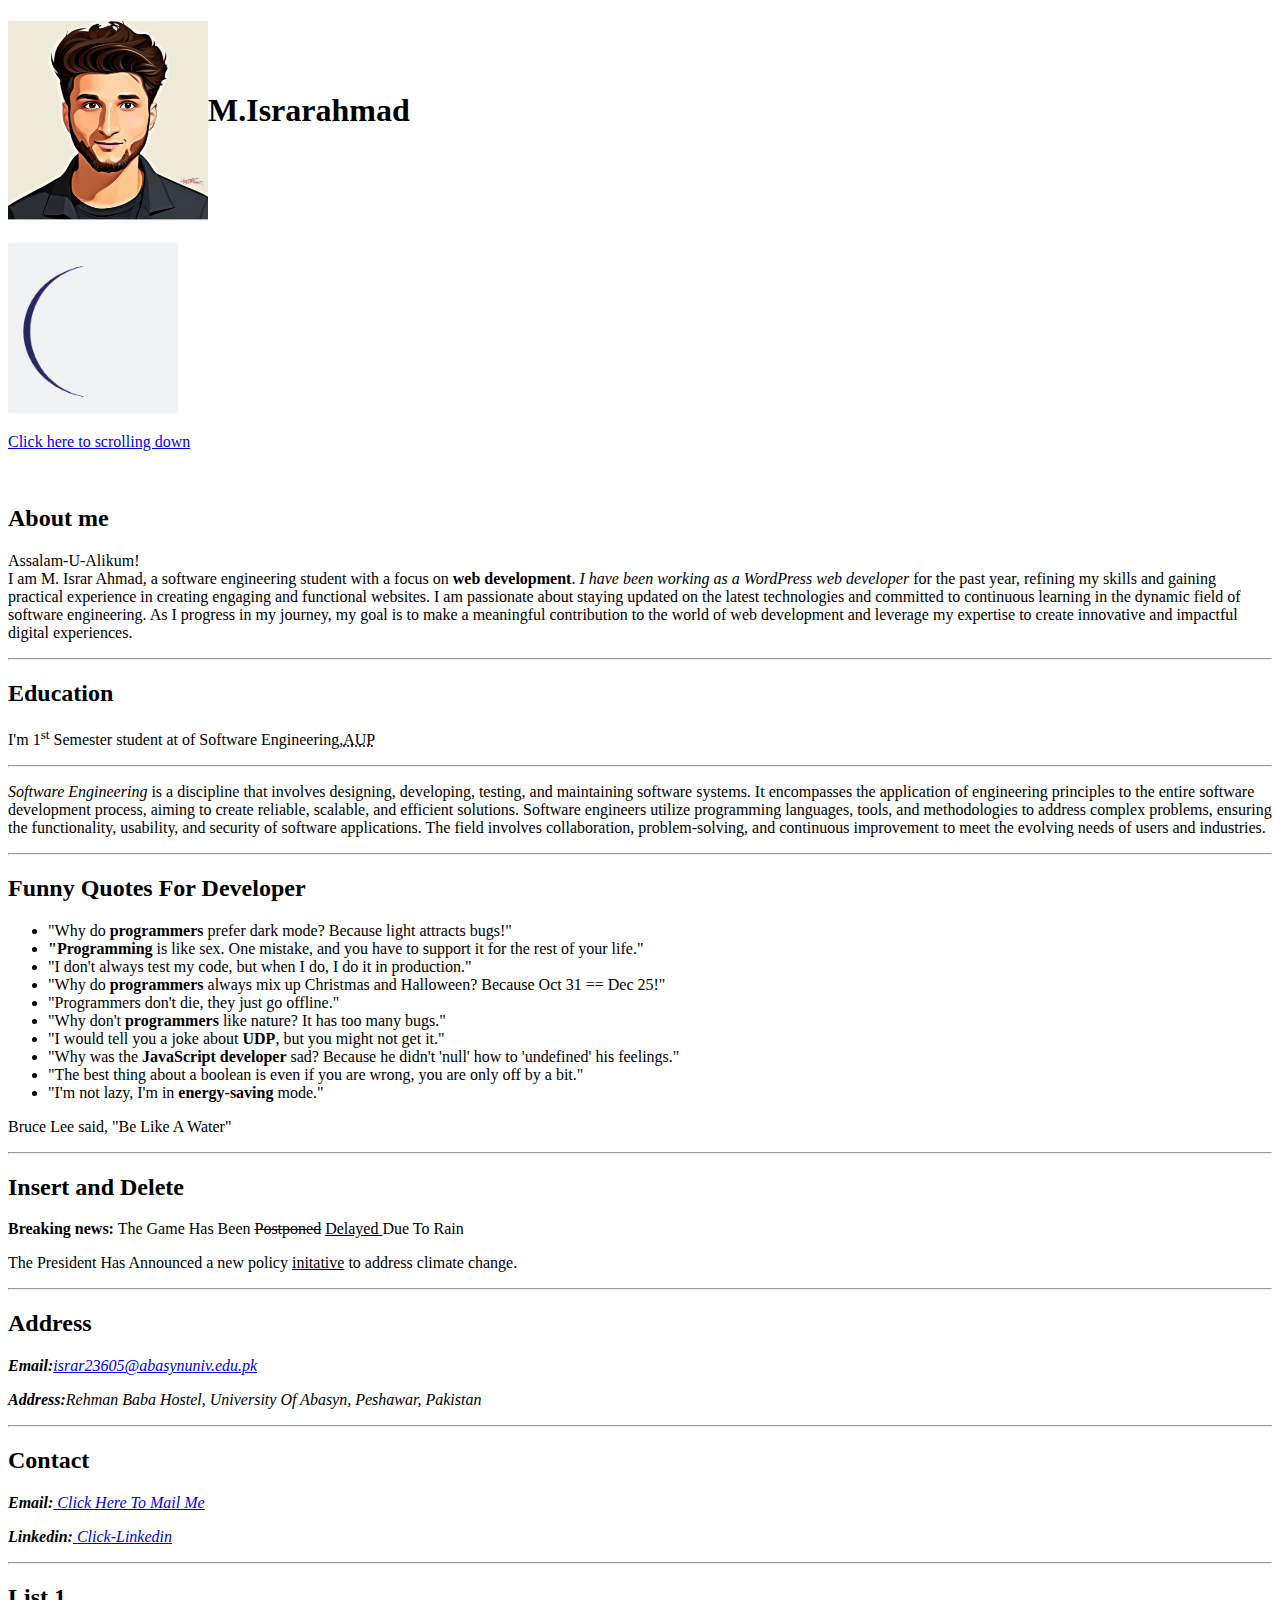
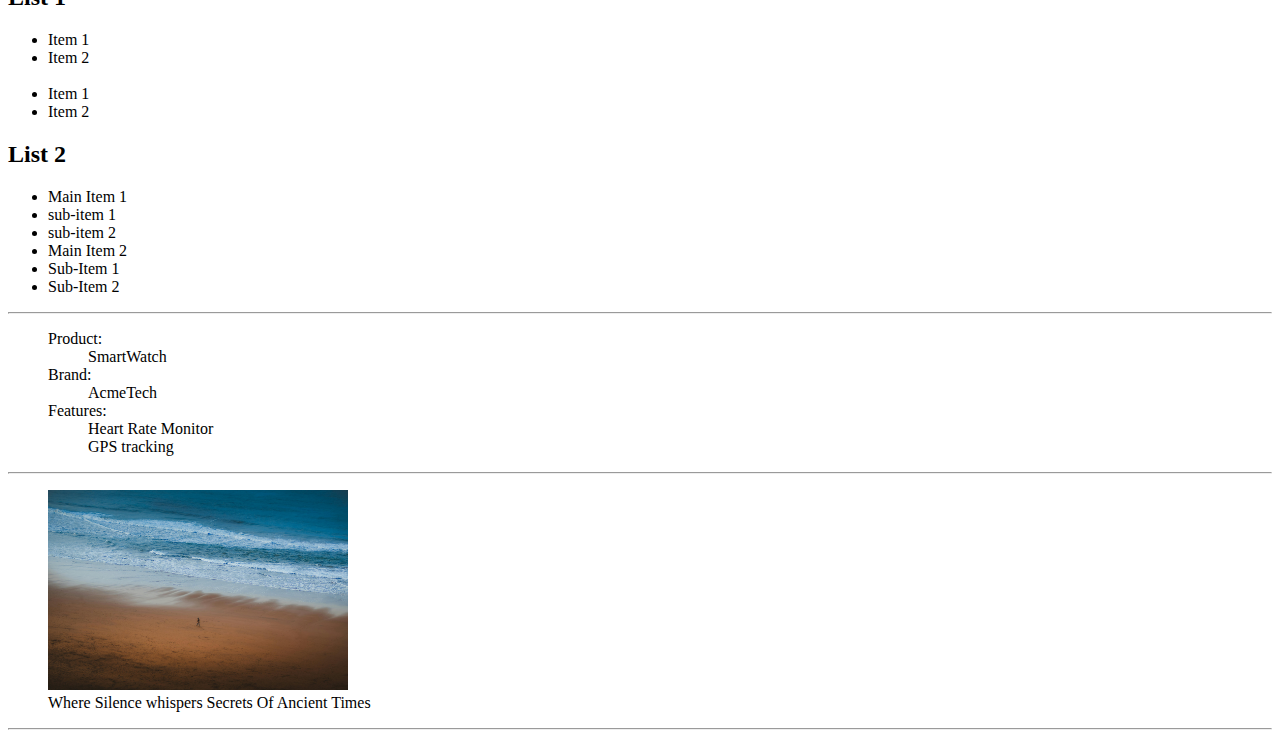
<file: 1st Assignment/First Assiangment.html>
<!DOCTYPE html>
<html lang="en">
<head>
    <meta charset="UTF-8">
    <meta name="viewport" content="width=device-width, initial-scale=1.0">
    <title>My Cv</title>
</head>
<body>
<h1><img src="./IMG_20231220_115821.jpg" alt="M.ISrarAhMad" width="200" height="200" align="middle">M.Israrahmad</h1>
<img src="./Eclipse-0.1s-211px.gif" alt="" height="170" width="170">
<p><a href="#top">Click here to scrolling down</a></p><br>
<h2 id="top">About me</h2>
<p>Assalam-U-Alikum! <br> I am M. Israr Ahmad, a software engineering student with a focus on <b>web development</b>. <i>I have been working as a WordPress web developer</i> for the past year, refining my skills and gaining practical experience in creating engaging and functional websites. I am passionate about staying updated on the latest technologies and committed to continuous learning in the dynamic field of software engineering. As I progress in my journey, my goal is to make a meaningful contribution to the world of web development and leverage my expertise to create innovative and impactful digital experiences.</p>
<hr>

<h2>Education</h2>
<p>I'm 1<sup>st</sup> Semester student at of Software Engineering,<abbr title="">AUP</abbr></p>
<hr>
<p>
   <i>Software Engineering</i> is a discipline that involves designing, developing, testing, and maintaining software systems. It encompasses the application of engineering principles to the entire software development process, aiming to create reliable, scalable, and efficient solutions. Software engineers utilize programming languages, tools, and methodologies to address complex problems, ensuring the functionality, usability, and security of software applications. The field involves collaboration, problem-solving, and continuous improvement to meet the evolving needs of users and industries.</p>
<hr>
<h2>Funny Quotes For Developer</h2>
<ul>
    <li>"Why do <b>programmers</b> prefer dark mode? Because light attracts bugs!"</li>
    <li> <strong>"Programming</strong> is like sex. One mistake, and you have to support it for the rest of your life."</li>
    <li>"I don't always test my code, but when I do, I do it in production."</li>
    <li> "Why do <b>programmers </b>always mix up Christmas and Halloween? Because Oct 31 == Dec 25!"</li>
    <li> "Programmers don't die, they just go offline."</li>
    <li>"Why don't <b>programmers</b> like nature? It has too many bugs."</li>
    <li>"I would tell you a joke about <b>UDP</b>, but you might not get it."</li>
    <li>"Why was the <b>JavaScript developer</b> sad? Because he didn't 'null' how to 'undefined' his feelings."</li>
    <li>"The best thing about a boolean is even if you are wrong, you are only off by a bit."</li>
    <li>"I'm not lazy, I'm in <b>energy-saving</b> mode."</li>
</ul>
<p>Bruce Lee said, "Be Like A Water"</p>
<hr>
<h2>Insert and Delete</h2>
<p><b>Breaking news:</b> The Game Has Been <del>Postponed</del> <u>Delayed </u>Due To Rain</p>
<p>The President Has Announced a new policy <ins>initative</ins> to address climate change. </p>
<hr>
<h2>Address</h2>
<p><b><i>Email:</i></b><a href="emailto:israr23605@abasynuniv.edu.pk"><i><u>israr23605@abasynuniv.edu.pk</u></i></a></p>
<p><i><b>Address:</b>Rehman Baba Hostel, University Of Abasyn, Peshawar, Pakistan</i></p>
<hr>
<h2>Contact</h2>
<p><b><i>Email:</i></b><a href="emailto:m.israrahmad2021@gmail.com"> <i><u>Click Here To Mail Me</u></i></a></p>
<p><b><i>Linkedin:</i></b><a href="www.linkedin.com/in/m-israr-ahmad-8859a62b4"> <i><u>Click-Linkedin</u></i></a></p>
<hr>
<H2>List 1</H2>
<ul>
    <li>Item 1</li>
    <li>Item 2</li>
    <br>
    <li>Item 1</li>
    <li>Item 2</li>
</ul>
<H2>List 2</H2>
<ul>
    <li>Main Item 1
        <li>sub-item 1</li>
        <li>sub-item 2</li>
    </li>
    <li>Main Item 2
        <li>Sub-Item 1</li>
        <li>Sub-Item 2</li>
</ul>
<hr>
<ul>
    <dt>Product:
        <dd>SmartWatch</dd>
    </dt>
    <dt>Brand:
        <dd>AcmeTech</dd>
    </dt>
    <dt>Features:
        <dd>Heart Rate Monitor</dd>
        <dd>GPS tracking</dd>
    </dt>
</ul>
<hr>
<figure>
    <img src="./pexels-gioele-gatto-19882775.jpg" alt="" width="300" height="200" >
    <br>
    <figcaption>Where Silence whispers Secrets Of Ancient Times</figcaption>
</figure>
<hr>
</body>
</html>
</file>
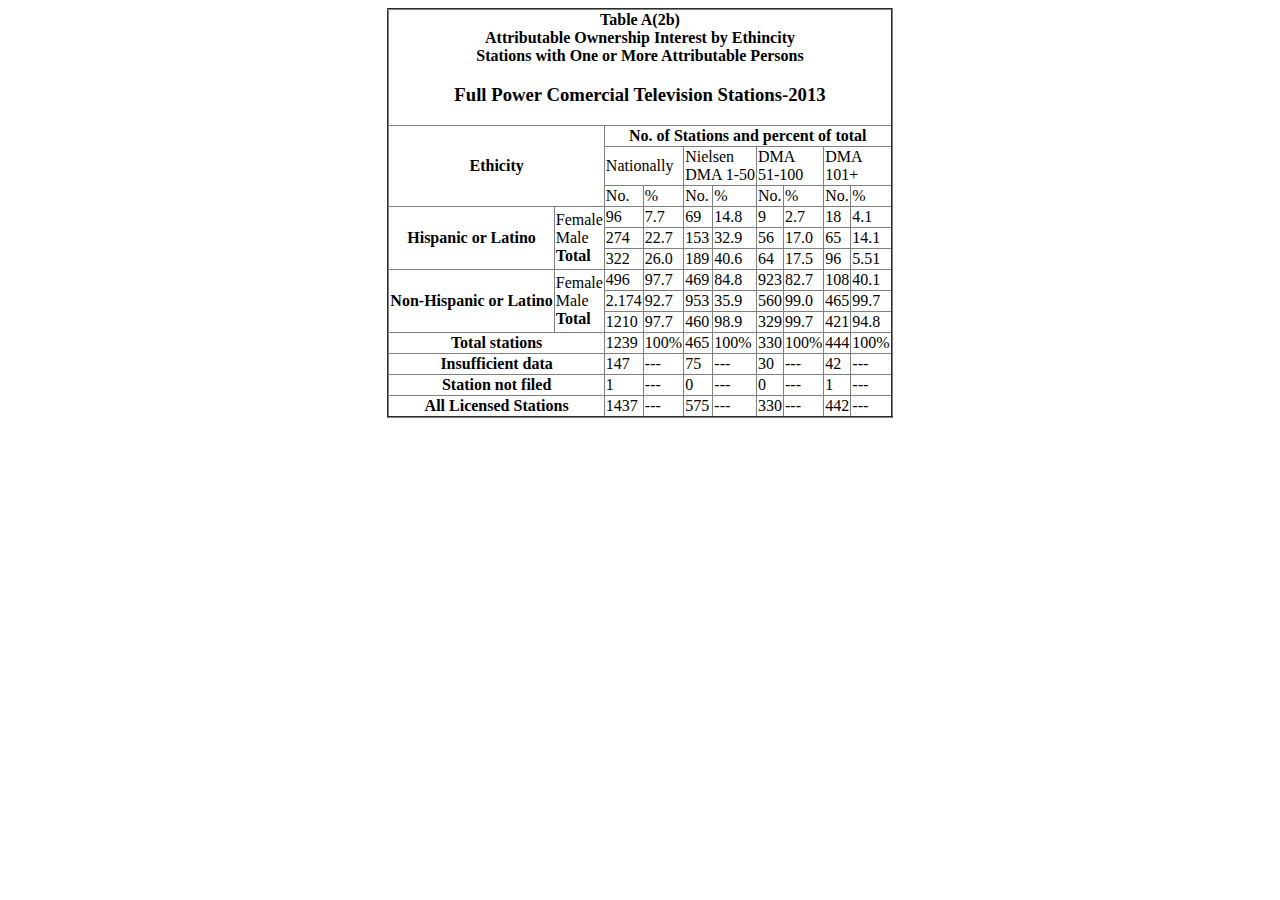
<file: 2nd Assignment/Table.html>
<!DOCTYPE html>
<html lang="en">
<head>
    <meta charset="UTF-8">
    <meta name="viewport" content="width=table, initial-scale=1.0">
    <title>Document</title>
</head>
<body>
    <center>

        <table border="2px"  style="border-collapse: collapse;">
            <thead>
                    <th colspan="11">Table A(2b) <br> Attributable Ownership Interest by Ethincity<br>Stations with One or More Attributable Persons<h3>Full Power Comercial Television Stations-2013</h3></th>
                    
            </thead>
            <tbody>
                <tr>
                    <th rowspan="3" colspan="2">Ethicity</th>
                    <th colspan="9">No. of Stations and percent of total</th>
                </tr>
                    <tr><td colspan="2">Nationally</td>
                        <td colspan="2">Nielsen<br>DMA 1-50</td>
                        <td colspan="2">DMA<br>51-100</td>
                        <td colspan="2">DMA<br>101+</td>
                    </tr>
                    <tr>
                        <td>No.</td>
                        <td>%</td>
                        <td>No.</td>
                        <td>%</td>
                        <td>No.</td>
                        <td>%</td>
                        <td>No.</td>
                        <td>%</td>
                    </tr>
                <tr>
                    <th rowspan="3"> Hispanic or Latino</th>
                    <td rowspan="3">Female <br>
                        Male <br>
                        <b>Total</b>
                    </td>
                    <td>96</td>
                    <td>7.7</td>
                    <td>69</td>
                    <td>14.8</td>
                    <td>9</td>
                    <td>2.7</td>
                    <td>18</td>
                    <td>4.1</td>
                </tr>
                <tr>
                    <td>274</td>
                    <td>22.7</td>
                    <td>153</td>
                    <td>32.9</td>
                    <td>56</td>
                    <td>17.0</td>
                    <td>65</td>
                    <td>14.1</td>
                </tr>
                <tr>
                    <td>322</td>
                    <td>26.0</td>
                    <td>189</td>
                    <td>40.6</td>
                    <td>64</td>
                    <td>17.5</td>
                    <td>96</td>
                    <td>5.51</td>
                </tr>
                <tr>
                    <th rowspan="3"> Non-Hispanic or Latino</th>
                    <td rowspan="3">Female <br>
                        Male <br>
                        <b>Total</b>
                    </td>
                    <td>496</td>
                    <td>97.7</td>
                    <td>469</td>
                    <td>84.8</td>
                    <td>923</td>
                    <td>82.7</td>
                    <td>108</td>
                    <td>40.1</td>
                </tr>
                <tr>
                    <td>2.174</td>
                    <td>92.7</td>
                    <td>953</td>
                    <td>35.9</td>
                    <td>560</td>
                    <td>99.0</td>
                    <td>465</td>
                    <td>99.7</td>
                </tr>
                <tr>
                    <td>1210</td>
                    <td>97.7</td>
                    <td>460</td>
                    <td>98.9</td>
                    <td>329</td>
                    <td>99.7</td>
                    <td>421</td>
                    <td>94.8</td>
                </tr>
                
         </tbody>
            <tfoot>
                <tr>
                    <th colspan="2"> Total stations</th>
                    <td>1239</td>
                    <td>100%</td>
                    <td>465</td>
                    <td>100%</td>
                    <td>330</td>
                    <td>100%</td>
                    <td>444</td>
                    <td>100%</td>
                </tr>
                <tr>
                    <th colspan="2">Insufficient data</th>
                    <td>147</td>
                    <td>---</td>
                    <td>75</td>
                    <td>---</td>
                    <td>30</td>
                    <td>---</td>
                    <td>42</td>
                    <td>---</td>
                </tr>
                <tr>
                    <th colspan="2">Station not filed</th>
                    <td>1</td>
                    <td>---</td>
                    <td>0</td>
                    <td>---</td>
                    <td>0</td>
                    <td>---</td>
                    <td>1</td>
                    <td>---</td>
                </tr>
                <tr>
                    <th colspan="2">All Licensed Stations</th>
                    <td>1437</td>
                    <td>---</td>
                    <td>575</td>
                    <td>---</td>
                    <td>330</td>
                    <td>---</td>
                    <td>442</td>
                    <td>---</td>
                </tr>
            </tfoot>
        </table>
    </body>
    </html>
    </center>
</file>
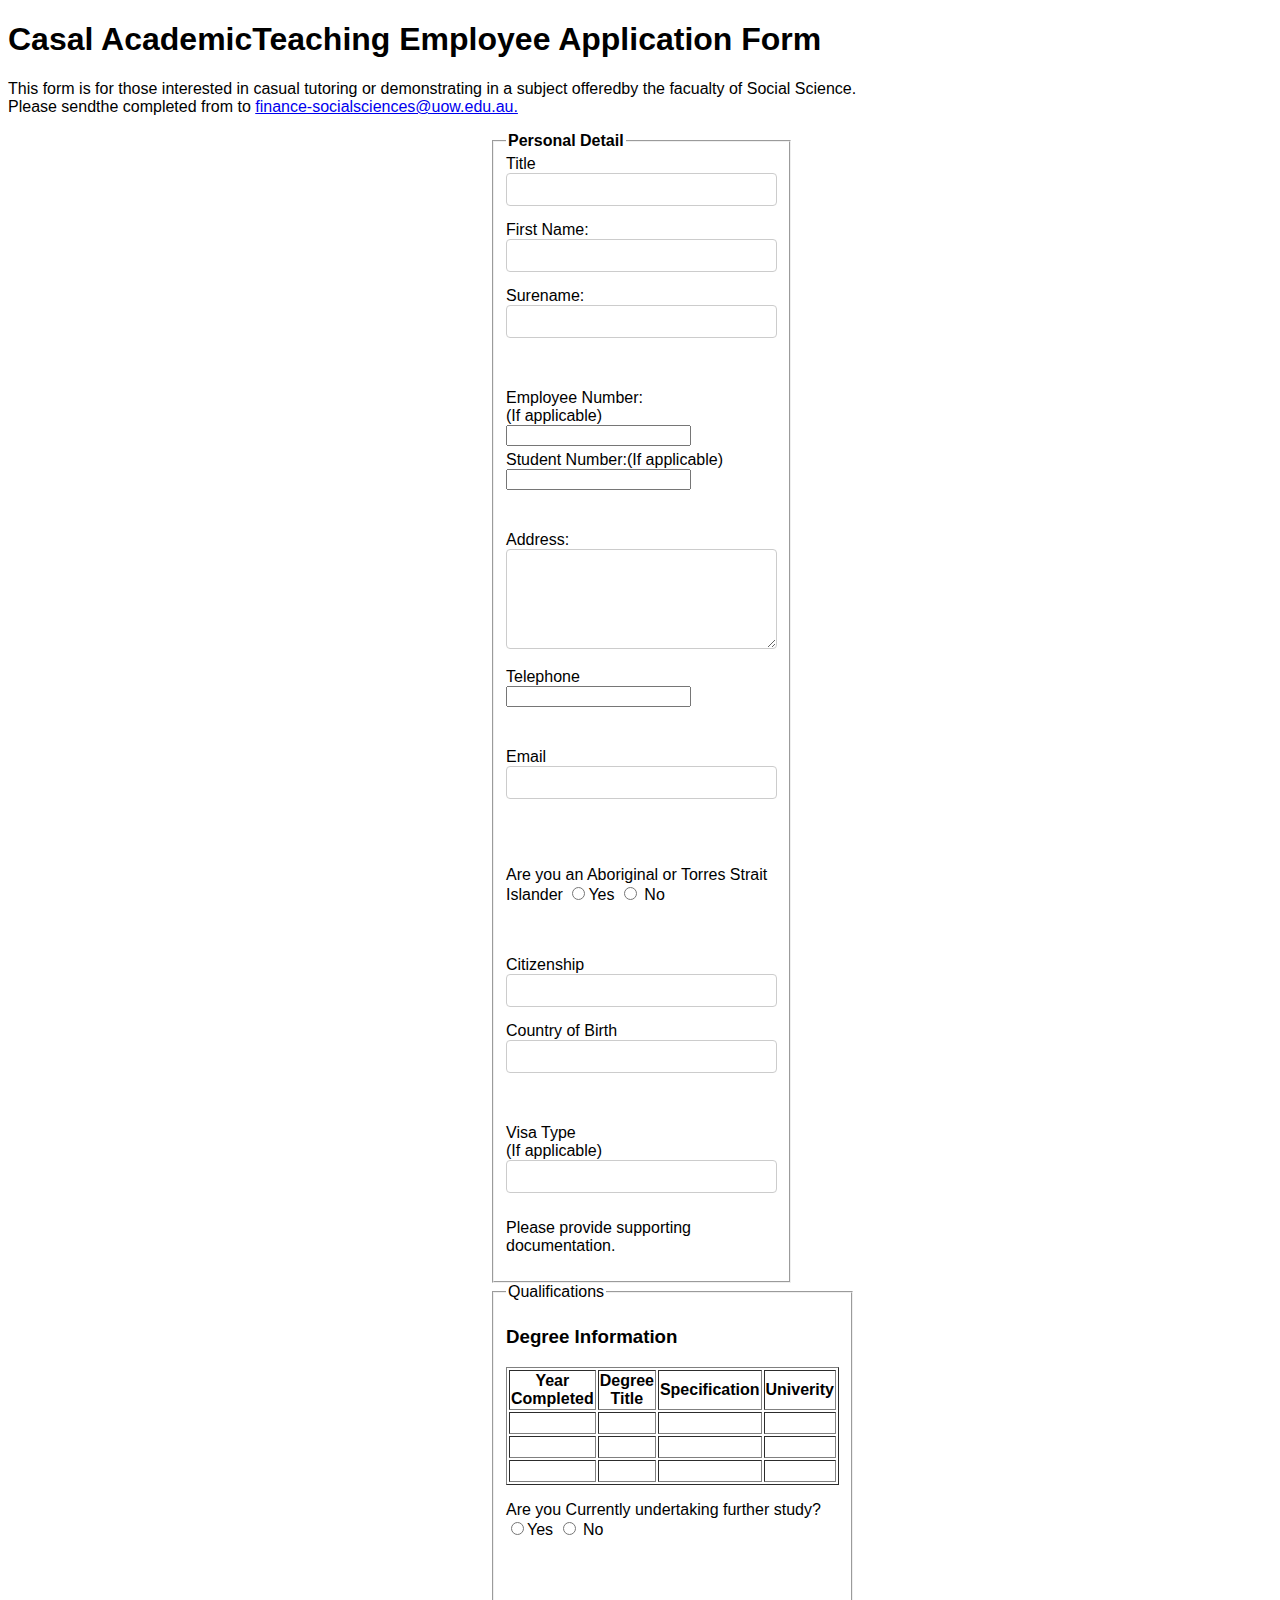
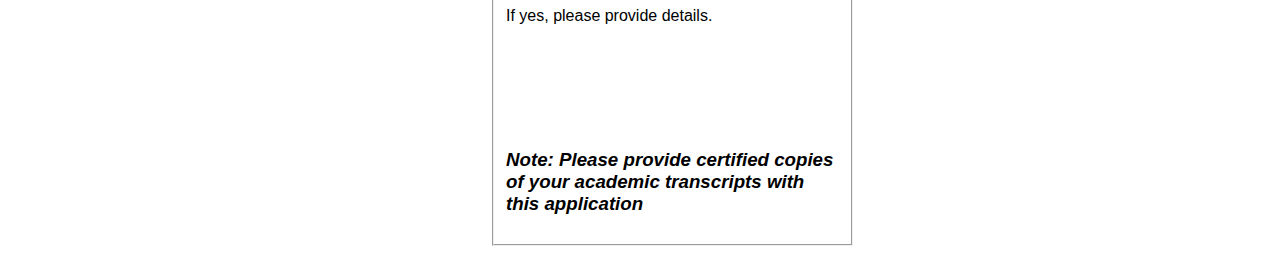
<file: 3rd Assignment/3rd Assignment with css.html>
<!DOCTYPE html>
<html lang="en">
<head>
    <meta charset="UTF-8">
    <meta name="viewport" content="width=device-width, initial-scale=1.0">
    <title>Third Assignment</title>
    <style>
        #fieldset {
  display: block;
  margin-left: 2px;
  margin-right: 2px;
  padding-top: 0.35em;
  padding-bottom: 0.625em;
  padding-left: 0.75em;
  padding-right: 0.75em;
  border: 2px groove (internal value);
}
        body {
            font-family: Arial, sans-serif;
        }

        form {
            width: 300px;
            margin: 0 auto;
        }

        label {
            display: block;
            margin-bottom: 5px;
        }

        input[type="text"],
        input[type="email"],
        textarea {
            width: 100%;
            padding: 8px;
            margin-bottom: 10px;
            border: 1px solid #ccc;
            border-radius: 4px;
            box-sizing: border-box;
        }

        textarea {
            height: 100px;
        }

        input[type="submit"] {
            background-color: #4CAF50;
            color: white;
            padding: 10px 20px;
            border: none;
            border-radius: 4px;
            cursor: pointer;
            transition: background-color 0.3s ease;
        }

        input[type="submit"]:hover {
            background-color: #3e8e41;
        }
    </style>
</head>
<body>
    <h1>Casal AcademicTeaching Employee Application Form</h1>
    <p>This form is for those interested in casual tutoring or demonstrating in a subject offeredby the facualty of Social Science.<br>Please sendthe completed from to <a href="emailto: finance-socialsciences@uow.edu.au.">finance-socialsciences@uow.edu.au.</a></p>
    <center>
        
    </center>
    <form action="">
        <fieldset id="fieldset">
            <legend><b>Personal Detail</b></legend>
            <label for="title">Title&nbsp;&nbsp;<input type="text" name="" id="" size="25"></label>
            <label for="First Name:">First Name: &nbsp;&nbsp; <input type="text" name="First Name:" id=""></input></label>
            <label for="Surename:">Surename: &nbsp;&nbsp;<input type="text" name="Surename:" id=""></input></label><br><br>
            <label for="Employee Number"> Employee Number: <br>(If applicable) &nbsp;&nbsp;<input type="number" name="Employee Number" id=""></input></label>
            <label for="Student Number"> Student Number:(If applicable)&nbsp;&nbsp;<input type="number" name="Student Number" id=""></input></label><br><br>
            <label for="address">Address:<textarea id="address" name="address" rows="4"></textarea></label>
            <label for="telephone">Telephone &nbsp;&nbsp;<input type="number" name="telephone"></label><br><br>
            <label for="Email">Email &nbsp;&nbsp;<input type="text" name="Email"></label><br><br>
            <p>Are you an Aboriginal or Torres Strait Islander <input type="radio" name="yes" id="">Yes <input type="radio" name="No" id=""> No</p><br><br>
            <label for=""> Citizenship<input type="text" name="" id=""></label>
            <label for=""> Country of Birth <input type="text" name="" id=""></label><br><br>
            <label for="">Visa Type<br>(If applicable) <input type="text" name="" id=""></label>
            <p>Please provide supporting documentation.</p>   
        </fieldset>
        <fieldset>
            <legend>Qualifications</legend>
            <h3>Degree Information</h3>
            <table border="1" >
                <thead >
                    <tr>
                        <th colspan="100">Year<br>Completed</th>
                        <th colspan="100">Degree Title</th>
                        <th colspan="100">Specification</th>
                        <th colspan="100">Univerity</th>
                       
                    </tr>
                </thead>
                <tbody>
                    <tr>
                        <td colspan="100"> &nbsp;</td>
                        <td colspan="100"> </td>
                        <td colspan="100"> </td>
                        <td colspan="100"> </td>
                    </tr>
                    <tr>
                        <td colspan="100"> &nbsp;</td>
                        <td colspan="100"> </td>
                        <td colspan="100"> </td>
                        <td colspan="100"> </td>
                    </tr>
                    <tr>
                        <td colspan="100"> &nbsp;</td>
                        <td colspan="100"> </td>
                        <td colspan="100"> </td>
                        <td colspan="100"> </td>
                    </tr>
                </tbody>
            </table>
            <p>Are you Currently undertaking further study? <input type="radio" name="yes" id="">Yes <input type="radio" name="No" id=""> No</p><br><br>
            <p>If yes, please provide details.</p><br><br><br><br><br>
            <h3><i>Note: Please provide certified copies of your academic transcripts with this application</i></h3>
        </fieldset>
    </form>
</body>
</html>
</file>
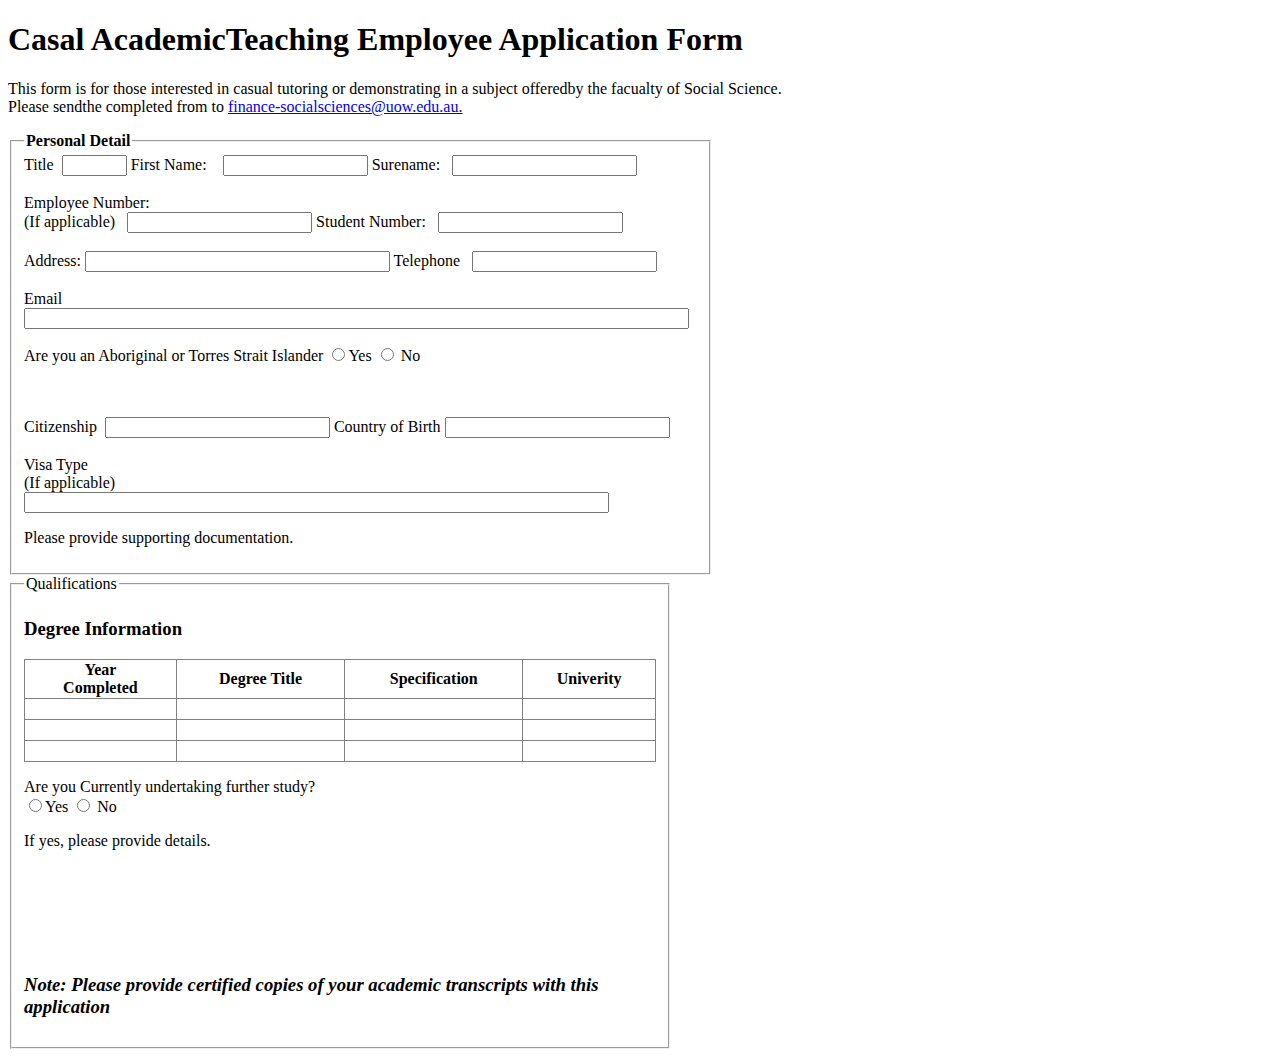
<file: 3rd Assignment/Form 3rd Assignment.html>
<!DOCTYPE html>
<html lang="en">
<head>
    <meta charset="UTF-8">
    <meta name="viewport" content="width=device-width, initial-scale=1.0">
    <title>Third Assignment</title>
</head>
<body>
    <h1>Casal AcademicTeaching Employee Application Form</h1>
    <p>This form is for those interested in casual tutoring or demonstrating in a subject offeredby the facualty of Social Science.<br>Please sendthe completed from to <a href="emailto: finance-socialsciences@uow.edu.au.">finance-socialsciences@uow.edu.au.</a></p>

    <form action="">
        <fieldset style="width: 50%;">
            <legend><b>Personal Detail</b></legend>
            <label for="title">Title&nbsp;&nbsp;<input type="text" name="" id="" size="5%"></label>
            <label for="First Name:">First Name: &nbsp;&nbsp; <input type="text" name="First Name:" id="" size="15%"></input></label>
            <label for="Surename:">Surename: &nbsp;&nbsp;<input type="text" name="Surename:" id=""></input></label><br><br>
            <label for="Employee Number"> Employee Number: <br>(If applicable) &nbsp;&nbsp;<input type="number" name="Employee Number" id="" size="20%"></input></label>
            <label for="Student Number"> Student Number: &nbsp;&nbsp;<input type="number" name="Student Number" id="" size="20%"></input></label><br><br>
            <label for="address">Address: <input type="text" name="" id="" size="35%"></label>
            <label for="telephone">Telephone &nbsp;&nbsp;<input type="number" name="telephone"></label><br><br>
            <label for="Email">Email &nbsp;&nbsp;<input type="text" name="Email" size="80%"></label><br>
            <p>Are you an Aboriginal or Torres Strait Islander <input type="radio" name="yes" id="">Yes <input type="radio" name="No" id=""> No</p><br><br>
            <label for=""> Citizenship &nbsp;<input type="text" name="" id="" size="25%"></label>
            <label for=""> Country of Birth <input type="text" name="" id="" size="25%"></label><br><br>
            <label for="">Visa Type<br>(If applicable) <input type="text" name="" id="" size="70%"></label>
            <p>Please provide supporting documentation.</p>   
        </fieldset>
        <fieldset style="width: 50%;">
            <legend>Qualifications</legend>
            <h3>Degree Information</h3>
            <table border="1" style="width: 100%; height: 100%; border-collapse: collapse;" >
                <thead >
                    <tr>
                        <th colspan="100">Year<br>Completed</th>
                        <th colspan="100">Degree Title</th>
                        <th colspan="100">Specification</th>
                        <th colspan="100">Univerity</th>
                       
                    </tr>
                </thead>
                <tbody>
                    <tr>
                        <td colspan="100"> &nbsp;</td>
                        <td colspan="100"> </td>
                        <td colspan="100"> </td>
                        <td colspan="100"> </td>
                    </tr>
                    <tr>
                        <td colspan="100"> &nbsp;</td>
                        <td colspan="100"> </td>
                        <td colspan="100"> </td>
                        <td colspan="100"> </td>
                    </tr>
                    <tr>
                        <td colspan="100"> &nbsp;</td>
                        <td colspan="100"> </td>
                        <td colspan="100"> </td>
                        <td colspan="100"> </td>
                    </tr>
                </tbody>
            </table>
            <p>Are you Currently undertaking further study? <br>
                <input type="radio" name="yes" id="">Yes <input type="radio" name="No" id=""> No</p>
            <p>If yes, please provide details.</p><br><br><br><br><br>
            <h3><i>Note: Please provide certified copies of your academic transcripts with this application</i></h3>
        </fieldset>
    </form>
</body>
</html>
</file>
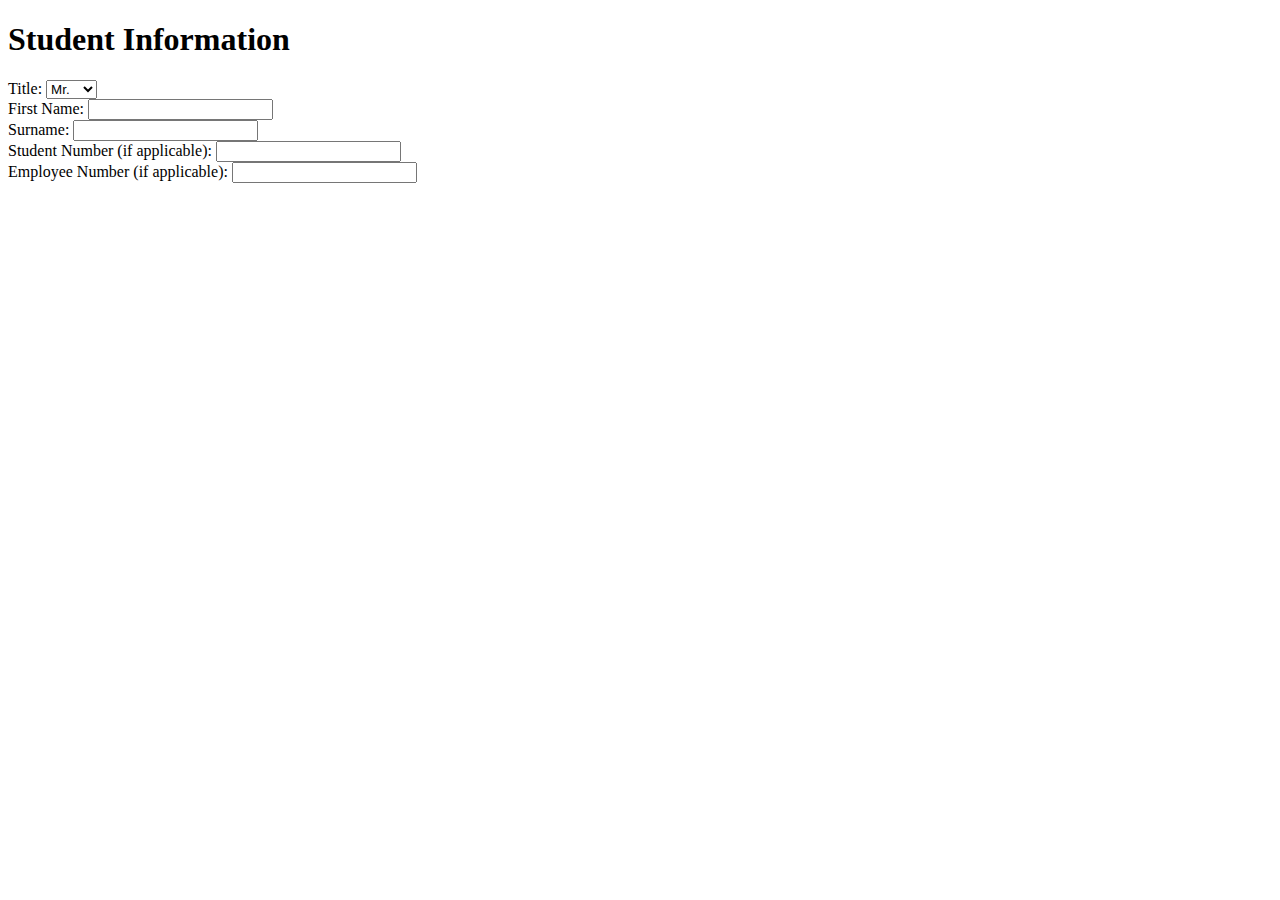
<file: 3rd Assignment/html.html>
<!DOCTYPE html>
<html lang="en">
<head>
  <meta charset="UTF-8">
  <meta name="viewport" content="width=device-width, initial-scale=1.0">
  <title>Student Information Form</title>
</head>
<body>
  <h1>Student Information</h1>
  <form>
    <label for="title">Title:</label>
    <select name="title" id="title">
      <option value="Mr">Mr.</option>
      <option value="Ms">Ms.</option>
      <option value="Mrs">Mrs.</option>
      <option value="Dr">Dr.</option>
      <option value="Prof">Prof.</option>
    </select><br>

    <label for="firstName">First Name:</label>
    <input type="text" name="firstName" id="firstName" required><br>

    <label for="surname">Surname:</label>
    <input type="text" name="surname" id="surname" required><br>

    <label for="studentNumber">Student Number (if applicable):</label>
    <input type="text" name="studentNumber" id="studentNumber"><br>

    <label for="employeeNumber">Employee Number (if applicable):</label>
    <input type="text" name="employeeNumber" id="employeeNumber"><br>
  </form>
</body>
</html>
</file>
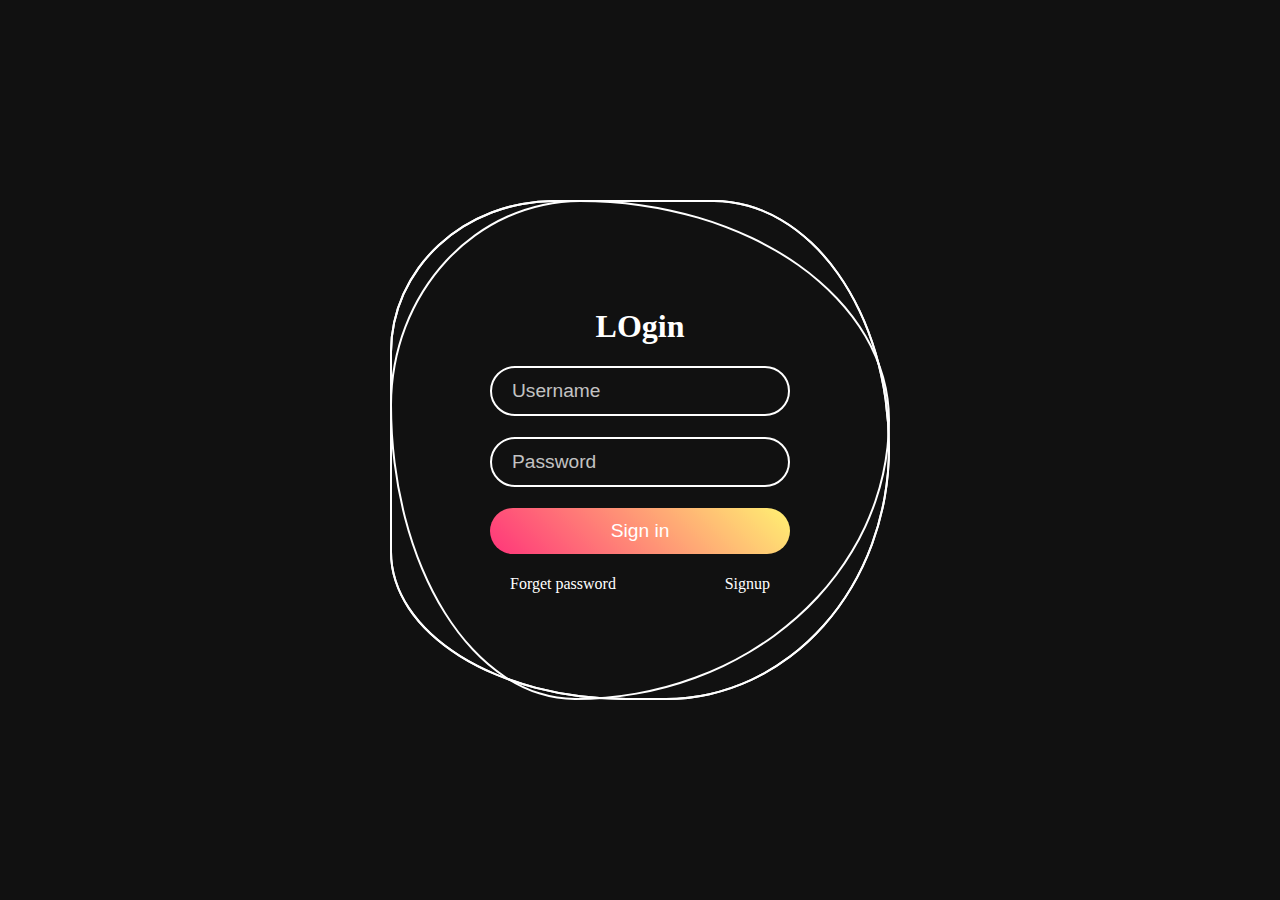
<file: 7th Assignment/html.html>
<!DOCTYPE html>
<html lang="en">
<head>
    <meta charset="UTF-8">
    <meta name="viewport" content="width=device-width, initial-scale=1.0">
    <title>Document</title>
    <link rel="stylesheet" href="./design.css">
</head>
<body>
    <div class="ring">
        <i style="--clr:#00ff0a"></i>
        <i style="--clr:#ff0057"></i>
        <i style="--clr:#fffd44"></i>
        <div class="login">
            <h2>LOgin</h2>
            <div class="input">
                <input type="text" placeholder="Username">
            </div>
            <div class="input">
                <input type="password" placeholder="Password">
            </div>
            <div class="input">
                <input type="submit" value="Sign in">
            </div>
            <div class="links">
                <a href="#">Forget password</a>
                <a href="#">Signup</a>
            </div>
        </div>
    </div>
</body>
</html>
</file>
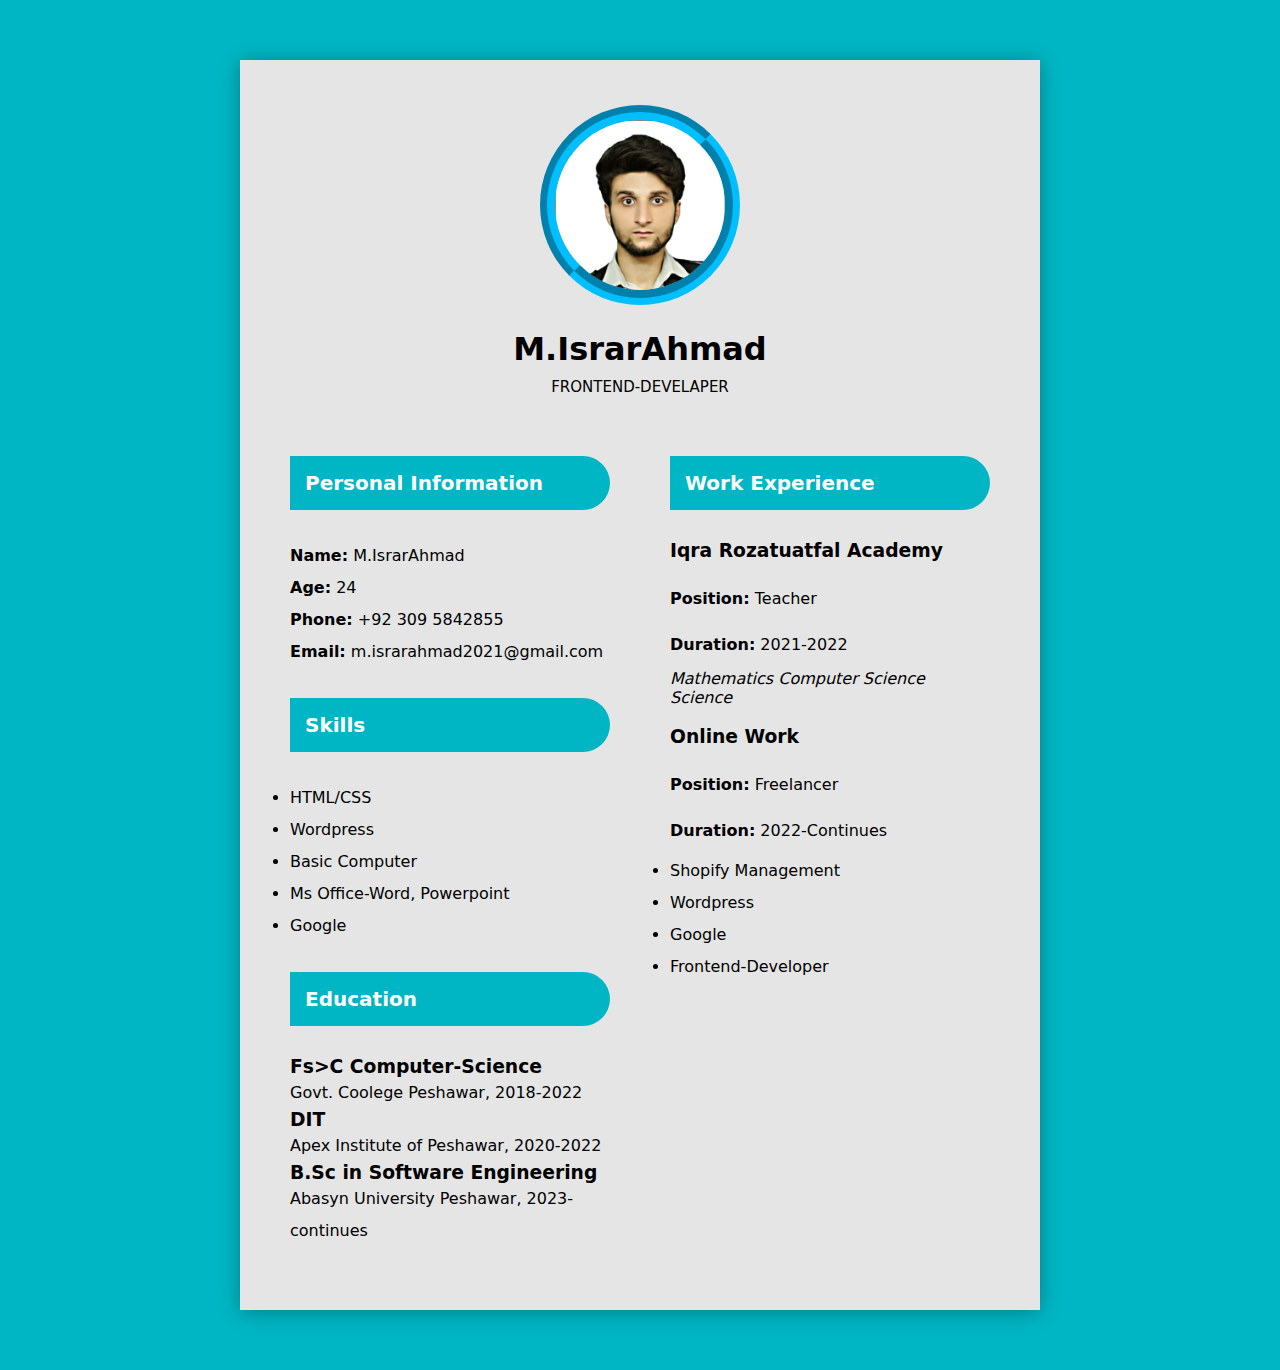
<file: 5th Assignment/cv/my cv.html>
<!DOCTYPE html>
<html lang="en">
<head>
    <meta charset="UTF-8">
    <meta name="viewport" content="width=device-width, initial-scale=1.0">
    <title>Document</title>
    <link rel="stylesheet" href="./stylecss.css">
</head>
<body>
    <div class="container">
        <div class="header">
            <div class="img-area">
                <img src="./Picsart_23-10-21_13-21-56-540.jpg" alt="profile">  
            </div>
            <h1>M.IsrarAhmad</h1>
            <h3>Frontend-Develaper</h3>
        </div>
        <div class="main">
            <div class="left">
                <h2>Personal Information</h2>
                <p><b>Name:</b> M.IsrarAhmad</p>
                <p><b>Age:</b> 24</p>
                <p><b>Phone:</b> +92 309 5842855</p>
                <p><b>Email:</b> m.israrahmad2021@gmail.com</p>
                <h2>Skills</h2>
                <ul>
                    <li>HTML/CSS</li>
                    <li>Wordpress</li>
                    <li>Basic Computer</li>
                    <li>Ms Office-Word, Powerpoint</li>
                    <li>Google</li>
                </ul>
                <h2>Education</h2>
                <h3>Fs>C Computer-Science</h3>
                <p>Govt. Coolege Peshawar, 2018-2022</p>
                <h3>DIT</h3>
                <p>Apex Institute of Peshawar, 2020-2022</p>
                <h3>B.Sc in Software Engineering</h3>
                <p>Abasyn University Peshawar, 2023-continues</p>
            </div>
            <div class="right">
                <h2>Work Experience</h2>
                <h3>Iqra Rozatuatfal Academy</h3>
                <p><b>Position:</b> Teacher</p>
                <p><b>Duration:</b> 2021-2022</p>
                <ul>
                    <i>Mathematics</i>
                    <i>Computer Science</i>
                    <i>Science</i>
                </ul><br>
                <h3>Online Work</h3>
                <p><b>Position:</b> Freelancer</p>
                <p><b>Duration:</b> 2022-Continues</p>
                <ul>
                    <li>Shopify Management</li>
                    <li>Wordpress</li>
                    <li>Google</li>
                    <li>Frontend-Developer</li>
                </ul>


            </div>
        </div>
    </div>
</body>
</html>
</file>
<file: 7th Assignment/design.css>
@import url("https://fonts.googleapis.com/css2?family=Quicksand:wght@300&display=swap");

*{
    margin: 0;
    padding: 0;
    box-sizing: border-box;
    font-family: "Quicksand" sans-serif;
}
body{
    display: flex;
    justify-content: center;
    align-items: center;
    min-height: 100vh;
    width: 100%;
    background: #111;
    overflow: hidden;
}

.ring{
    position: relative;
    width: 500px;
    height: 500px;
    display: flex;
    justify-content: center;
    align-items: center;
}
.ring i{
    position: absolute;
    inset: 0;
    border: 2px solid #fff;
    transform: 0.5s;
}

.ring i:nth-child(1){
    border-radius: 38% 62% 63% 37% / 41% 44% 56% 59%;
    animation: animate 6s linear infinite;
}

.ring i:nth-child(2){
    border-radius: 41% 44% 56% 59% / 38% 62% 63% 37%;
    animation: animate 4s linear infinite;
}

.ring i:nth-child(3){
    border-radius: 41% 44% 56% 59% / 38% 62% 63% 37%;
    animation: animate2 10s linear infinite;
}

.ring:hover i {
    border: 6px solid var(--clr);
    filter:drop-shadow(0 0 20px var(--clr));
}

@keyframes animate {
    0%{
        transform: rotate(0deg);
    }
    100%{
        transform: rotate(360deg);
    }   
}
@keyframes animate2 {
    0%{
        transform: rotate(360deg);
    }
    100%{
        transform: rotate(0deg);
    }
}

.login{
    position: absolute;
    width: 300px;
    height: 100px;
    display: flex;
    justify-content: center;
    align-items: center;
    flex-direction: column;
    gap: 21px;
}

.login h2{
    font-size: 2em;
    color: #fff;
}

.login .input {
    position: relative;
    width: 100%;
}

.login .input input{
    position: relative;
    width: 100%;
    padding: 12px 20px;
    background: transparent;
    border: 2px solid #fff;
    border-radius: 40px;
    font-size: 1.2em;
    color: #fff;
    box-shadow: none;
    outline: none;

}
.login .input input[type="submit"]{
    width: 100%;
    background: #0078ff;
    background: linear-gradient(45deg, #ff357a,#fff172);
    border: none;
    cursor: pointer;
}
.login .input input::placeholder{
    color: #ffffffbf;
}

.login .links{
    position: relative;
    width: 100%;
    display: flex;
    justify-content: space-between;
    align-items: center;
    padding: 0 20px;
}

.login .links a {
    color: #fff;
    text-decoration: none;
}
</file>
<file: 5th Assignment/cv/stylecss.css>
*{
    box-sizing: border-box;
    margin: 0px;
    padding: 0px;
    font-family: system-ui, -apple-system, BlinkMacSystemFont, 'Segoe UI', Roboto, Oxygen, Ubuntu, Cantarell, 'Open Sans', 'Helvetica Neue', sans-serif;
}
body{
    background: #00b6c4;
}
.container{
    background: #e5e5e5;
    max-width: 800px;
    margin: 60px auto;
    height: 1250px;
    padding: 20px;
    box-shadow: 0 2px 20px rgba(0, 0, 0, .3);
}

.header{
    text-align:center;
}
.header h1{
    margin-bottom: 10px;
}
.header h3{
    text-transform: uppercase;
    font-size: 15px;
    font-weight: 500;
}

.img-area{
    width: 200px;
    height: 200px;
    border-radius: 50%;
    overflow: hidden;
    margin: 25px auto;
    border: 15px groove deepskyblue;
}
.img-area img{
    width: 100%;
}
.main{
    display: flex;
    flex-wrap: wrap;
}
.left{
    flex: 1;
    padding: 30px;
}
.left p{
    line-height: 2;
}
.left ul li{
    line-height: 2;
}
h2{
    background: #00b6c4;
    padding: 15px;
    color: #fff;
    margin: 30px 0;
    font-size:20px;
    border-radius: 0 50px 50px 0;
}
.right{
    flex: 1;
    padding:30px;
}
.right h3{
    margin-bottom: 15px;
}
.right p{
    line-height: 2.9;
}
.right ul li{
    line-height: 2;
}
</file>
